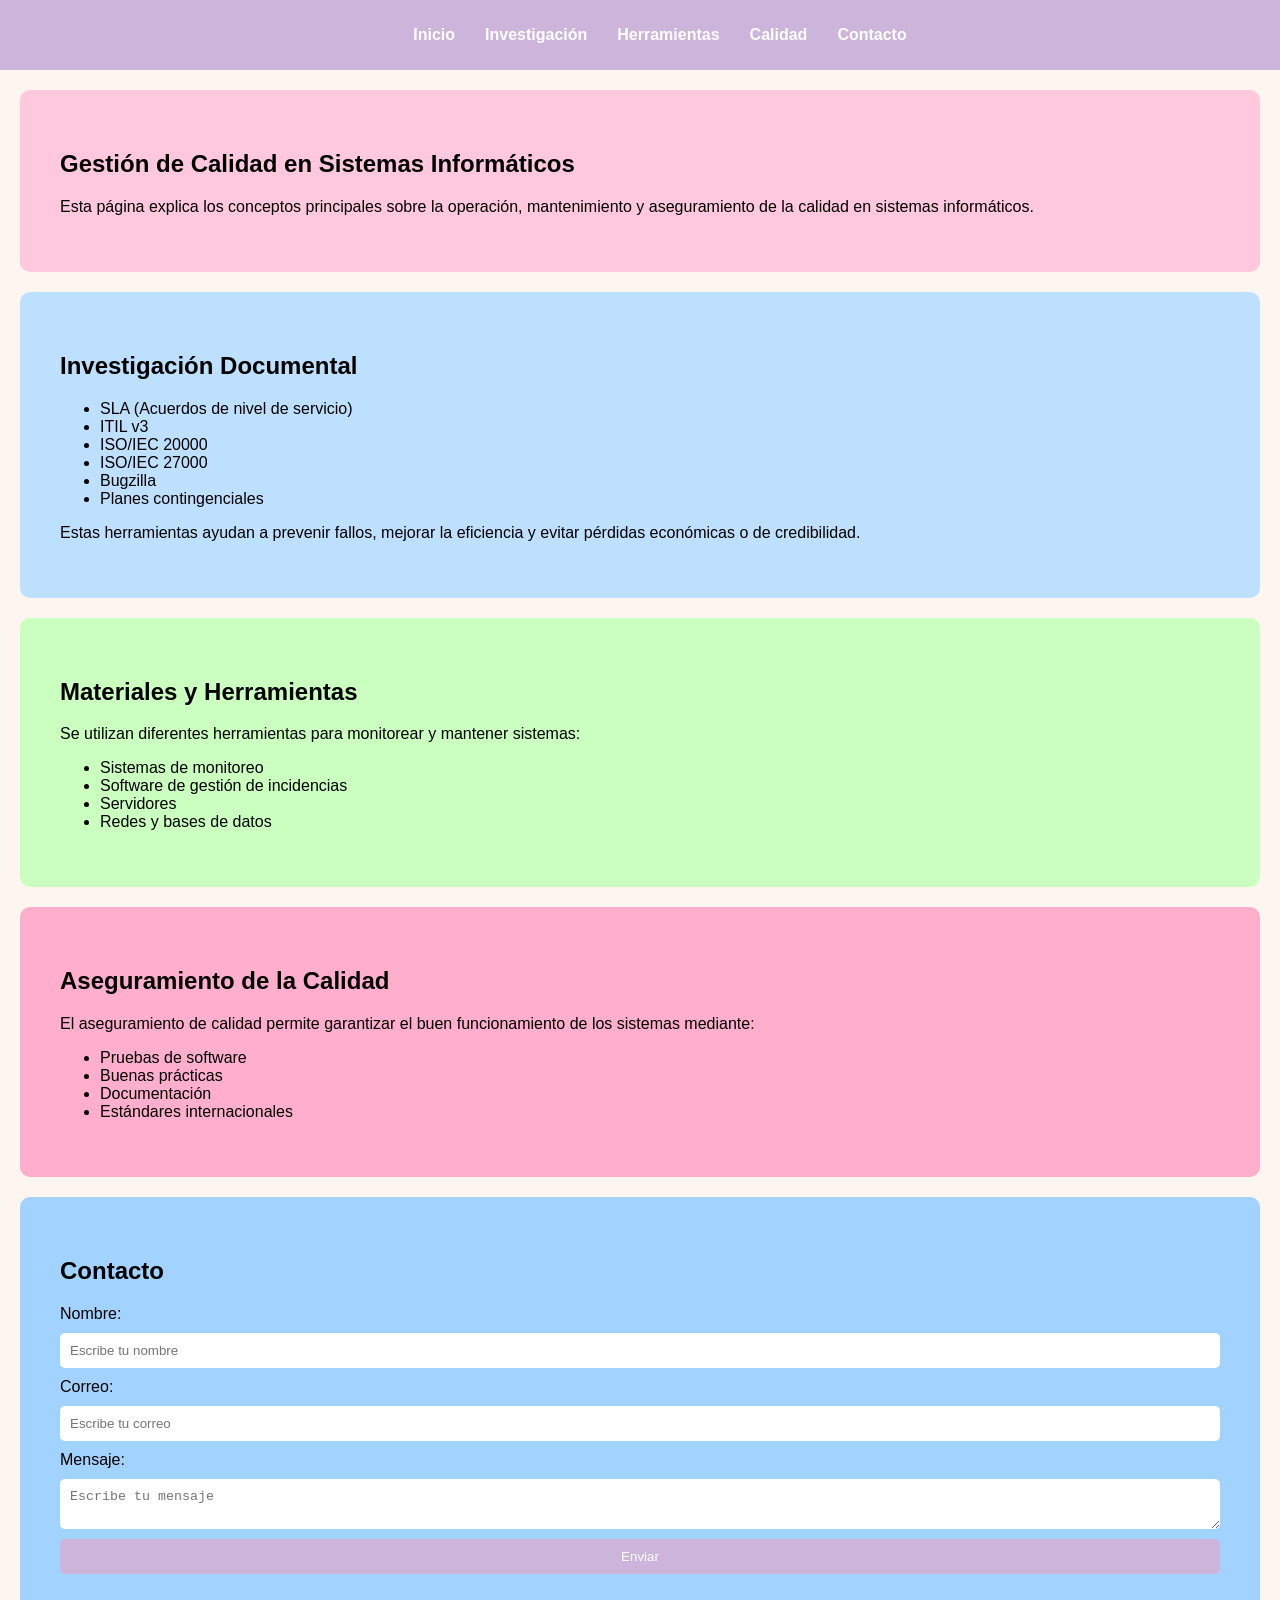
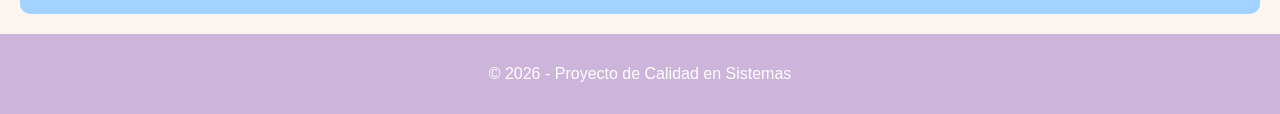
<file: Refuerzo WED 3-° Año/index.html>
<!DOCTYPE html>
<html lang="es">
<head>
    <meta charset="UTF-8">
    <title>Calidad en Sistemas Informáticos</title>

    <!-- Vincula el archivo CSS -->
    <link rel="stylesheet" href="style.css">
</head>
<body>

<!-- ===== MENÚ DE NAVEGACIÓN ===== -->
<nav>
    <ul>
        <!-- Enlaces internos que llevan a secciones -->
        <li><a href="#inicio">Inicio</a></li>
        <li><a href="#investigacion">Investigación</a></li>
        <li><a href="#herramientas">Herramientas</a></li>
        <li><a href="#calidad">Calidad</a></li>
        <li><a href="#contacto">Contacto</a></li>
    </ul>
</nav>

<!-- ===== SECCIÓN INICIO ===== -->
<section id="inicio">
    <h1>Gestión de Calidad en Sistemas Informáticos</h1>
    <p>
        Esta página explica los conceptos principales sobre la operación,
        mantenimiento y aseguramiento de la calidad en sistemas informáticos.
    </p>
</section>

<!-- ===== SECCIÓN INVESTIGACIÓN ===== -->
<section id="investigacion">
    <h2>Investigación Documental</h2>

    <!-- Lista de contenido investigado -->
    <ul>
        <li>SLA (Acuerdos de nivel de servicio)</li>
        <li>ITIL v3</li>
        <li>ISO/IEC 20000</li>
        <li>ISO/IEC 27000</li>
        <li>Bugzilla</li>
        <li>Planes contingenciales</li>
    </ul>

    <p>
        Estas herramientas ayudan a prevenir fallos, mejorar la eficiencia
        y evitar pérdidas económicas o de credibilidad.
    </p>
</section>

<!-- ===== SECCIÓN HERRAMIENTAS ===== -->
<section id="herramientas">
    <h2>Materiales y Herramientas</h2>

    <p>
        Se utilizan diferentes herramientas para monitorear y mantener sistemas:
    </p>

    <ul>
        <li>Sistemas de monitoreo</li>
        <li>Software de gestión de incidencias</li>
        <li>Servidores</li>
        <li>Redes y bases de datos</li>
    </ul>
</section>

<!-- ===== SECCIÓN CALIDAD ===== -->
<section id="calidad">
    <h2>Aseguramiento de la Calidad</h2>

    <p>
        El aseguramiento de calidad permite garantizar el buen funcionamiento
        de los sistemas mediante:
    </p>

    <ul>
        <li>Pruebas de software</li>
        <li>Buenas prácticas</li>
        <li>Documentación</li>
        <li>Estándares internacionales</li>
    </ul>
</section>

<!-- ===== SECCIÓN CONTACTO ===== -->
<section id="contacto">
    <h2>Contacto</h2>

    <!-- Formulario básico -->
    <form>
        <!-- Campo nombre -->
        <label>Nombre:</label>
        <input type="text" placeholder="Escribe tu nombre">

        <!-- Campo correo -->
        <label>Correo:</label>
        <input type="email" placeholder="Escribe tu correo">

        <!-- Campo mensaje -->
        <label>Mensaje:</label>
        <textarea placeholder="Escribe tu mensaje"></textarea>

        <!-- Botón enviar -->
        <button type="submit">Enviar</button>
    </form>
</section>

<!-- ===== PIE DE PÁGINA ===== -->
<footer>
    <p>© 2026 - Proyecto de Calidad en Sistemas</p>
</footer>

</body>
</html>
</file>
<file: Refuerzo WED 3-° Año/style.css>
/* ===== ESTILO GENERAL ===== */
body {
    font-family: Arial, sans-serif; /* Tipo de letra */
    margin: 0;
    background-color: #fdf6f0; /* Color pastel */
}

/* ===== MENÚ ===== */
nav {
    background-color: #cdb4db; /* Lila pastel */
    padding: 10px;
}

/* Quitar puntos de lista */
nav ul {
    list-style: none;
    display: flex;
    justify-content: center;
}

/* Espaciado entre elementos */
nav ul li {
    margin: 0 15px;
}

/* Estilo de enlaces */
nav ul li a {
    text-decoration: none;
    color: white;
    font-weight: bold;
}

/* ===== SECCIONES ===== */
section {
    padding: 40px;
    margin: 20px;
    border-radius: 10px;
}

/* Diferentes colores pastel por sección */
#inicio {
    background-color: #ffc8dd; /* Rosado pastel */
}

#investigacion {
    background-color: #bde0fe; /* Azul pastel */
}

#herramientas {
    background-color: #caffbf; /* Verde pastel */
}

#calidad {
    background-color: #ffafcc; /* Rosa claro */
}

#contacto {
    background-color: #a2d2ff; /* Azul suave */
}

/* ===== FORMULARIO ===== */
form {
    display: flex;
    flex-direction: column;
}

/* Inputs y textarea */
input, textarea {
    margin: 10px 0;
    padding: 10px;
    border: none;
    border-radius: 5px;
}

/* Botón */
button {
    background-color: #cdb4db;
    color: white;
    padding: 10px;
    border: none;
    border-radius: 5px;
}

/* ===== FOOTER ===== */
footer {
    text-align: center;
    padding: 15px;
    background-color: #cdb4db;
    color: white;
}
</file>
